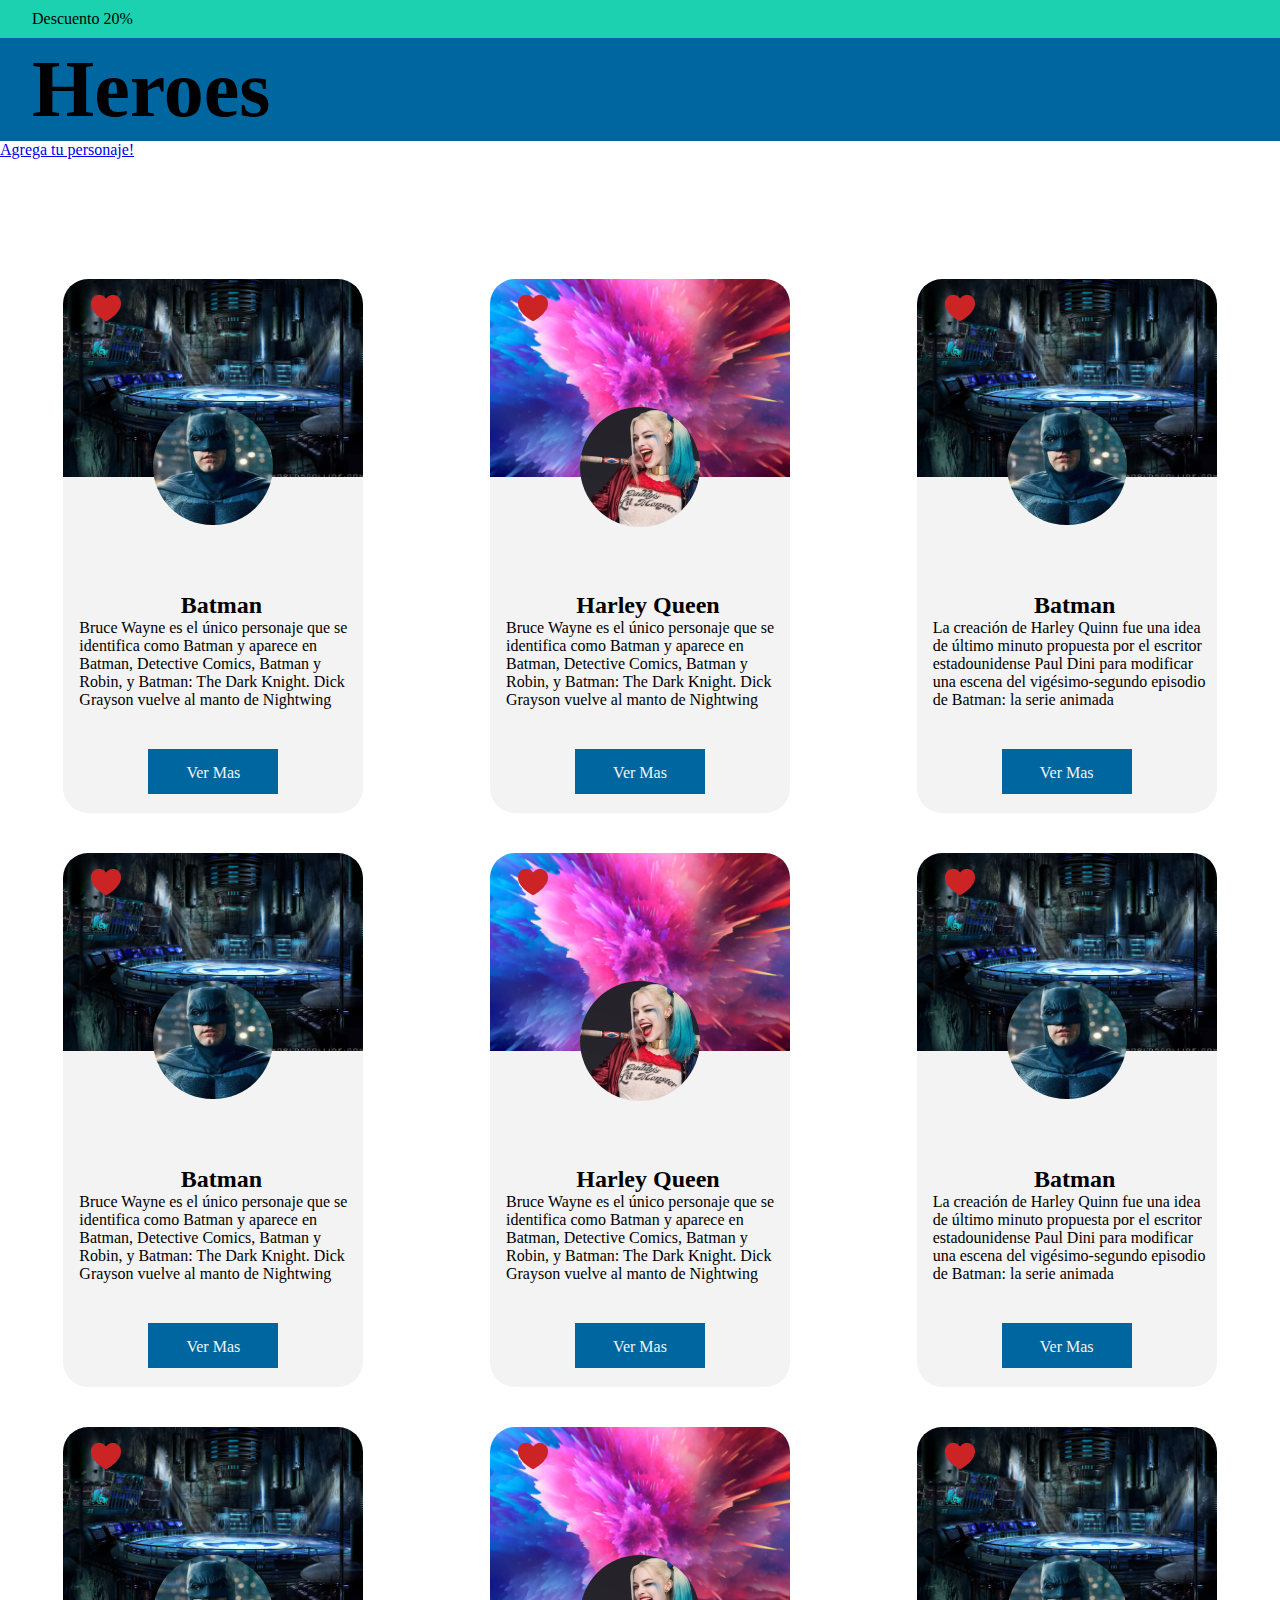
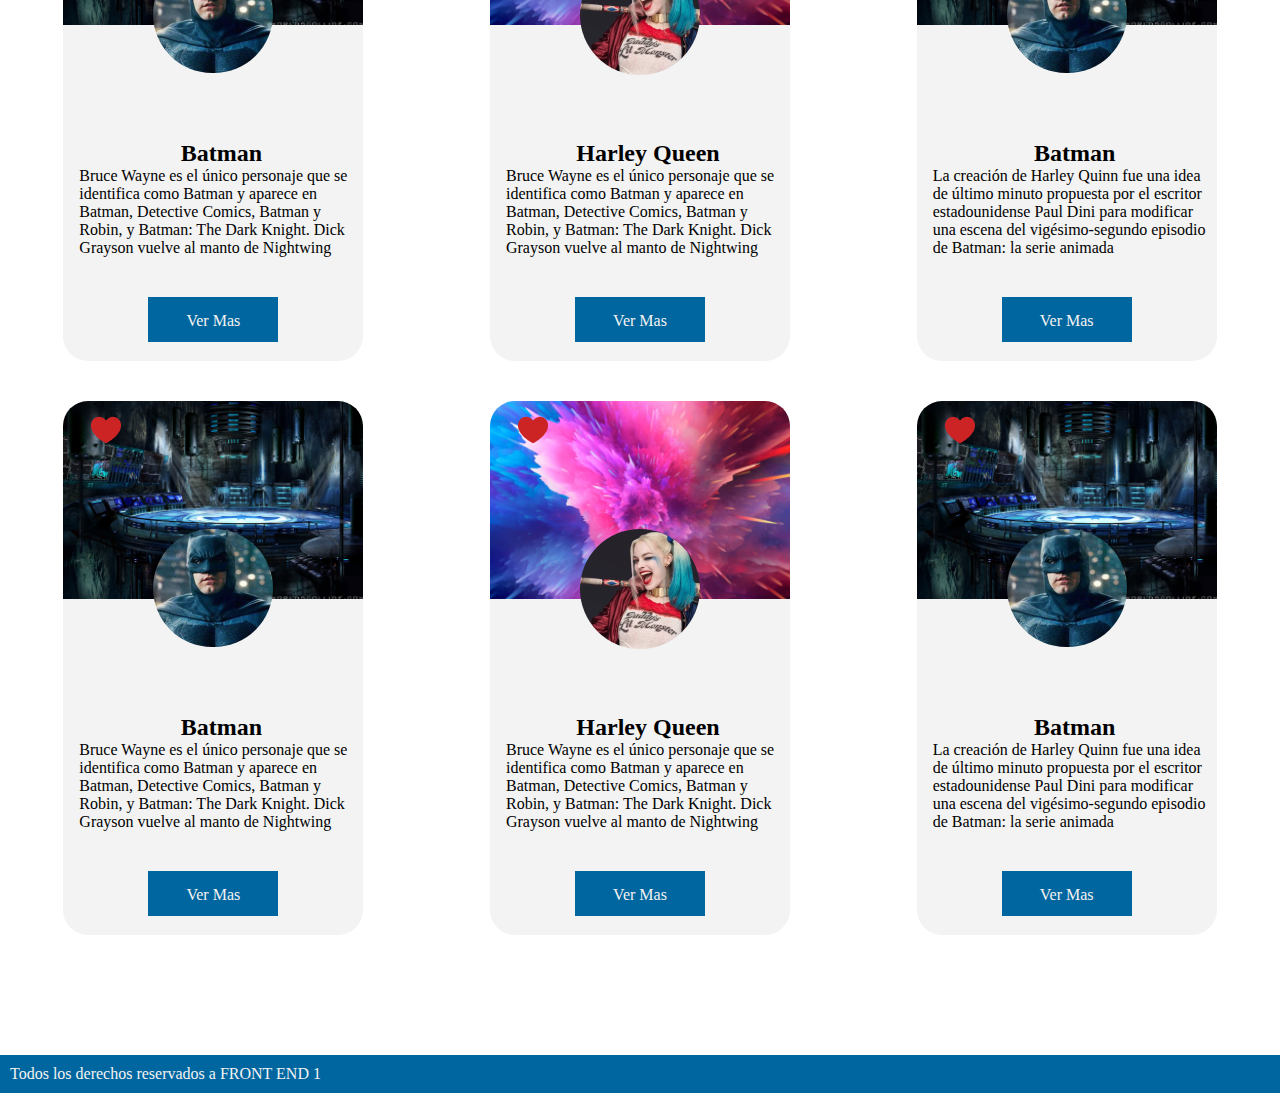
<file: index.html>
<!DOCTYPE html>
<html lang="en">
<head>
    <meta charset="UTF-8">
    <meta http-equiv="X-UA-Compatible" content="IE=edge">
    <meta name="viewport" content="width=device-width, initial-scale=1.0">
    <title>Containers</title>
    <link rel="stylesheet" href="styles.css">
</head>
<body>
    <header>
        <span>Descuento 20%</span>
    </header>
    <section class="Titulo">
        <h1>Heroes</h1>
    </section>
    <nav>
        <a href="Forms.html">Agrega tu personaje!</a>
    </nav>
    <section class="padreCartas">

        <article class="Carta">

            <div class="foto_bannet_bat">

            </div>
            <img src="Bat.png" class="foto_perfil">
            <div class="cuerpo">
                <h2>Batman</h2>
                <p>
                    Bruce Wayne es el único personaje que se identifica como Batman y aparece en Batman, Detective Comics, Batman y Robin, y Batman: The Dark Knight. Dick Grayson vuelve al manto de Nightwing

                </p>
            
        </div>
        <div class="boton">
            <p>Ver Mas</p>
        </div>
        <img class="favIcon" src="Vector.png">
    </article>
    <article class="Carta">
        <div class="foto_bannet_hc">

        </div>
        <img src="Ha.png" class="foto_perfil">
        <div class="cuerpo">
            <h2>Harley Queen</h2>
            <p>
                Bruce Wayne es el único personaje que se identifica como Batman y aparece en Batman, Detective Comics, Batman y Robin, y Batman: The Dark Knight. Dick Grayson vuelve al manto de Nightwing
            </p>
            
        </div>
        <div class="boton">
            <p>Ver Mas</p>
        </div>
        <img class="favIcon" src="Vector.png">
        
    </article>

    <article class="Carta">
        <div class="foto_bannet_bat">

        </div>
        <img src="Bat.png" class="foto_perfil">
        <div class="cuerpo">
            <h2>Batman</h2>
            <p>
                La creación de Harley Quinn fue una idea de último minuto propuesta por el escritor estadounidense Paul Dini para modificar una escena del vigésimo-segundo episodio de Batman: la serie animada
            </p>
            
        </div>
        <div class="boton">
            <p>Ver Mas</p>
        </div>
        <img class="favIcon" src="Vector.png">
        </article>        <article class="Carta">

            <div class="foto_bannet_bat">

            </div>
            <img src="Bat.png" class="foto_perfil">
            <div class="cuerpo">
                <h2>Batman</h2>
                <p>
                    Bruce Wayne es el único personaje que se identifica como Batman y aparece en Batman, Detective Comics, Batman y Robin, y Batman: The Dark Knight. Dick Grayson vuelve al manto de Nightwing

                </p>
            
        </div>
        <div class="boton">
            <p>Ver Mas</p>
        </div>
        <img class="favIcon" src="Vector.png">
    </article>
    <article class="Carta">
        <div class="foto_bannet_hc">

        </div>
        <img src="Ha.png" class="foto_perfil">
        <div class="cuerpo">
            <h2>Harley Queen</h2>
            <p>
                Bruce Wayne es el único personaje que se identifica como Batman y aparece en Batman, Detective Comics, Batman y Robin, y Batman: The Dark Knight. Dick Grayson vuelve al manto de Nightwing
            </p>
            
        </div>
        <div class="boton">
            <p>Ver Mas</p>
        </div>
        <img class="favIcon" src="Vector.png">
        
    </article>

    <article class="Carta">
        <div class="foto_bannet_bat">

        </div>
        <img src="Bat.png" class="foto_perfil">
        <div class="cuerpo">
            <h2>Batman</h2>
            <p>
                La creación de Harley Quinn fue una idea de último minuto propuesta por el escritor estadounidense Paul Dini para modificar una escena del vigésimo-segundo episodio de Batman: la serie animada
            </p>
            
        </div>
        <div class="boton">
            <p>Ver Mas</p>
        </div>
        <img class="favIcon" src="Vector.png">
        </article> <article class="Carta">

            <div class="foto_bannet_bat">

            </div>
            <img src="Bat.png" class="foto_perfil">
            <div class="cuerpo">
                <h2>Batman</h2>
                <p>
                    Bruce Wayne es el único personaje que se identifica como Batman y aparece en Batman, Detective Comics, Batman y Robin, y Batman: The Dark Knight. Dick Grayson vuelve al manto de Nightwing

                </p>
            
        </div>
        <div class="boton">
            <p>Ver Mas</p>
        </div>
        <img class="favIcon" src="Vector.png">
    </article>
    <article class="Carta">
        <div class="foto_bannet_hc">

        </div>
        <img src="Ha.png" class="foto_perfil">
        <div class="cuerpo">
            <h2>Harley Queen</h2>
            <p>
                Bruce Wayne es el único personaje que se identifica como Batman y aparece en Batman, Detective Comics, Batman y Robin, y Batman: The Dark Knight. Dick Grayson vuelve al manto de Nightwing
            </p>
            
        </div>
        <div class="boton">
            <p>Ver Mas</p>
        </div>
        <img class="favIcon" src="Vector.png">
        
    </article>

    <article class="Carta">
        <div class="foto_bannet_bat">

        </div>
        <img src="Bat.png" class="foto_perfil">
        <div class="cuerpo">
            <h2>Batman</h2>
            <p>
                La creación de Harley Quinn fue una idea de último minuto propuesta por el escritor estadounidense Paul Dini para modificar una escena del vigésimo-segundo episodio de Batman: la serie animada
            </p>
            
        </div>
        <div class="boton">
            <p>Ver Mas</p>
        </div>
        <img class="favIcon" src="Vector.png">
        </article>        <article class="Carta">

            <div class="foto_bannet_bat">

            </div>
            <img src="Bat.png" class="foto_perfil">
            <div class="cuerpo">
                <h2>Batman</h2>
                <p>
                    Bruce Wayne es el único personaje que se identifica como Batman y aparece en Batman, Detective Comics, Batman y Robin, y Batman: The Dark Knight. Dick Grayson vuelve al manto de Nightwing

                </p>
            
        </div>
        <div class="boton">
            <p>Ver Mas</p>
        </div>
        <img class="favIcon" src="Vector.png">
    </article>
    <article class="Carta">
        <div class="foto_bannet_hc">

        </div>
        <img src="Ha.png" class="foto_perfil">
        <div class="cuerpo">
            <h2>Harley Queen</h2>
            <p>
                Bruce Wayne es el único personaje que se identifica como Batman y aparece en Batman, Detective Comics, Batman y Robin, y Batman: The Dark Knight. Dick Grayson vuelve al manto de Nightwing
            </p>
            
        </div>
        <div class="boton">
            <p>Ver Mas</p>
        </div>
        <img class="favIcon" src="Vector.png">
        
    </article>

    <article class="Carta">
        <div class="foto_bannet_bat">

        </div>
        <img src="Bat.png" class="foto_perfil">
        <div class="cuerpo">
            <h2>Batman</h2>
            <p>
                La creación de Harley Quinn fue una idea de último minuto propuesta por el escritor estadounidense Paul Dini para modificar una escena del vigésimo-segundo episodio de Batman: la serie animada
            </p>
            
        </div>
        <div class="boton">
            <p>Ver Mas</p>
        </div>
        <img class="favIcon" src="Vector.png">
        </article>

    </section>
    <footer>
        <p>Todos los derechos reservados a FRONT END 1
        </p>
    </footer>
</body>
</html>
</file>
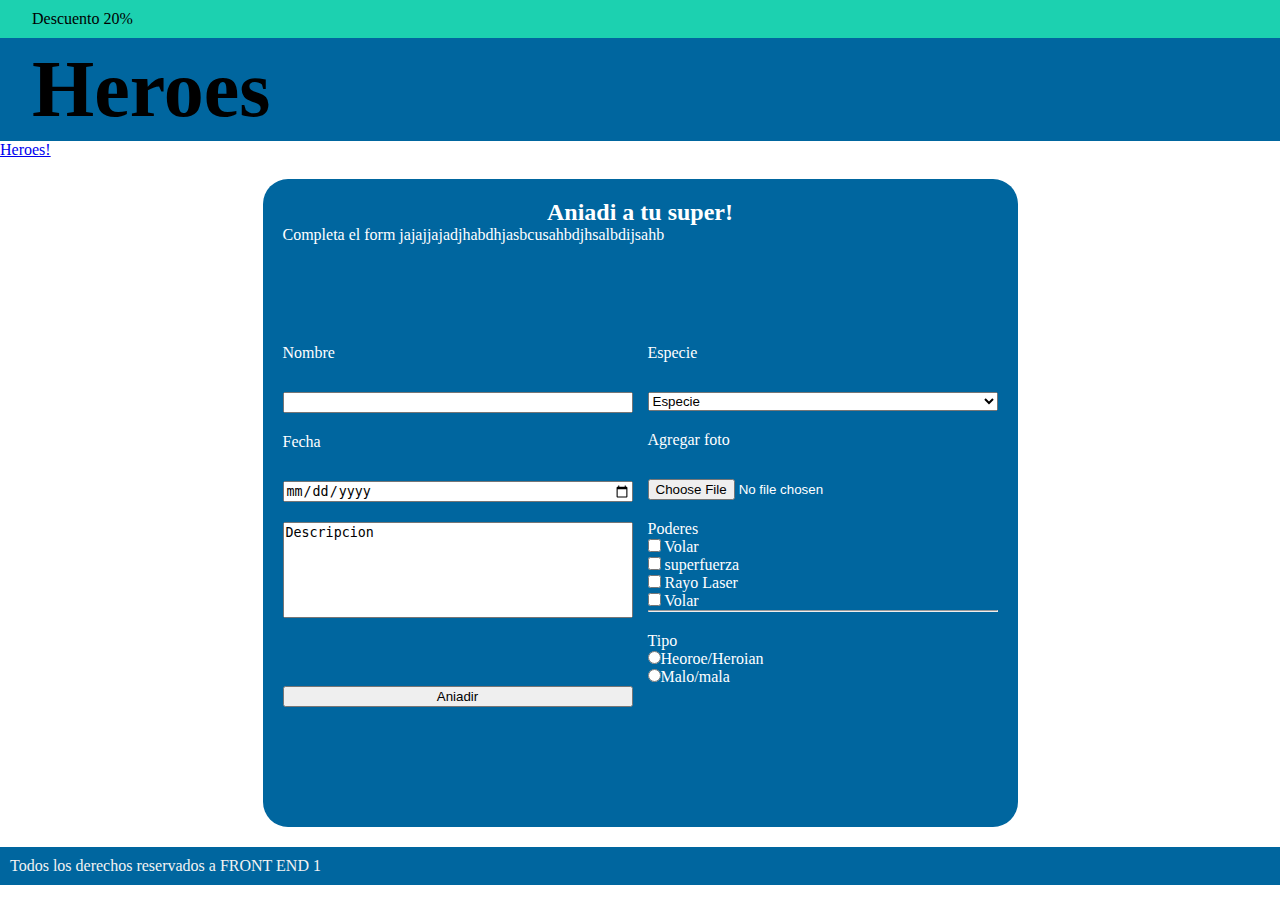
<file: Forms.html>
<!DOCTYPE html>
<html lang="en">
<head>
    <meta charset="UTF-8">
    <meta http-equiv="X-UA-Compatible" content="IE=edge">
    <meta name="viewport" content="width=device-width, initial-scale=1.0">
    <title>Containers</title>
    <link rel="stylesheet" href="styles.css">
</head>
<body>
    <header>
        <span>Descuento 20%</span>
    </header>
    <section class="Titulo">
        <h1>Heroes</h1>
    </section>
    <a href="index.html">Heroes!
    </a>
    <section class="padre">
        <Article class="CajaForm">
            <h2>Aniadi a tu super!</h2>
            <span>Completa el form jajajjajadjhabdhjasbcusahbdjhsalbdijsahb</span>
            <form class="Formulario1">

                <div class="Columna1">

                    <label for="Nombre">Nombre</label>
                    <input type="text" id="Nombre" required>

                    <label for="fecha">Fecha</label>
                    <input type="date" id="fecha">

                    <textarea rows="6">Descripcion</textarea>
                </div>
                
                <div class="Columna2">
                    <label for="Especie">Especie</label>
                    <select name="Especie" required>
                        <option value="" selected disabled>Especie</option>
                        <option value="Villano">Villano</option>
                        <option value="humano">Humano</option>
                        <option value="boludo">Boludo</option>
                    </select>
    
    
    
                    <label for="foto">Agregar foto</label>
                    <input type="file" form="foto">
    
    
                <div class="box">
                    <label >Poderes</label> <br>
    
                        <span><input type="checkbox" value="Volar"> <label for="Volar">Volar</label></span>
                        <span><input type="checkbox" value="superfuerza"> <label for="superfuerza">superfuerza</label></span>
                        <span><input type="checkbox" value="Rayolaser"> <label for="Rayolaser">Rayo Laser</label></span>
                        <span><input type="checkbox" value="Volar"> <label for="Volar">Volar</label></span>
                </div>
                    <hr>
    
                <div class="box">
                    <label>Tipo</label><br>
                    <span><input type="radio" value="Heroe" name="tipo"><label for="good">Heoroe/Heroian</label></span>
                    <span><input type="radio" value="villano" name="tipo"><label for="bad">Malo/mala</label></span>
                </div>

                </div>




                <button>Aniadir</button>

            </form>

        </Article>

    </section>
    <footer>
        <p>Todos los derechos reservados a FRONT END 1
        </p>
    </footer>
</body>
</html>
</file>
<file: styles.css>
*{
    margin: 0px;
    
}

header{
    background-color:#1CD1B0;
    text-indent: 2rem;
    padding: 10px 0;
}

.Titulo{
    text-indent: 2rem;
    font-style: normal;
    font-weight: 400;
    font-size: 40px;
    line-height: 47px;
    padding: 28px 0;
    background-color: #00669F;
    position: sticky;
    top: 0;
    z-index: 1;
    border: black 2px;
}

.padre{
    background-color: #00669F;
    padding: 20px;
    margin: 20px 0;
    width: fit-content;
    margin-inline: auto;
    border-radius: 25px;
    color: white;
}




.Carta{
    position: relative;
    background-color: #F3F3F3;
    height: 534px;
    width: 300px;
    border-radius: 25px;


}

.favIcon {
    position: absolute;
    left: 28px;
    top: 15px;
}

.foto_bannet_bat{
    position: absolute;
    background-image: url(FondoBat.png);
    width: 100%;
    height: 198px;
    background-size: cover;
    border-radius: 25px 25px 0 0;
}

.foto_bannet_hc{
    position: absolute;
    background-image: url(FondoHa.png);
    width: 100%;
    height: 198px;
    background-size: cover;
    border-radius: 25px 25px 0 0;
}

.foto_perfil {
    position: relative;
    top: 128px;
    left: 90px;
    border-radius: 100px;
    
    
}

h2{
    text-align: center;
}
.cuerpo{
    position: absolute;
    left:16px;
    bottom: 104px;
}

.boton{
    position: absolute;
    background-color: #00669F;
    color: #F3F3F3;
    left: 85px;
    bottom: 19px;
    text-align: center;
    height: 45px;
    width: 130px;

}

.boton p {
    position: relative;
    top: 15px;
}

footer{
    background-color: #00669F;
    padding: 10px;
    color: #F3F3F3;

}


form span {
    display: block;
}



/*Cartas*/

.Carta{
    position: relative;
    background-color: #F3F3F3;
    height: 534px;
    width: 300px;
    border-radius: 25px;
    margin: 20px;


}
.favIcon {
    position: absolute;
    left: 28px;
    top: 15px;
}

.foto_bannet_bat{
    position: absolute;
    background-image: url(FondoBat.png);
    width: 100%;
    height: 198px;
    background-size: cover;
    border-radius: 25px 25px 0 0;
}

.foto_bannet_hc{
    position: absolute;
    background-image: url(FondoHa.png);
    width: 100%;
    height: 198px;
    background-size: cover;
    border-radius: 25px 25px 0 0;
}

.foto_perfil {
    position: relative;
    top: 128px;
    left: 90px;
    border-radius: 100px;
    
    
}
.boton{
    position: absolute;
    background-color: #00669F;
    color: #F3F3F3;
    left: 85px;
    bottom: 19px;
    text-align: center;
    height: 45px;
    width: 130px;

}

.boton p {
    position: relative;
    top: 15px;
}



.padreCartas{
    display: flex;
    flex-wrap: wrap;
    justify-content: space-around;
    margin-block: 100px;
    
}



/* Form Settings */

label{
    margin-bottom: 30px;
}
input{
    margin-bottom: 20px;
}
select{
    margin-bottom: 20px;
}

span input{
    margin-bottom: unset;
}

hr{
    margin-bottom: 20px;
}



.Formulario1{
    
    display: grid;
    grid-template-columns: 350px 350px;
    column-gap: 15px;
    margin-inline: auto;
    justify-content: center;
    margin-block: 100px;
    
}

.Columna1{
    display: flex;
    flex-direction: column;
}
.Columna2{
    display: flex;
    flex-direction: column;
}

textarea{
    resize: none;
}



/* Mobile */

@media only screen and (max-width: 390px) {
    .Formulario1{
    
        display: grid;
        grid-template-columns: 350px; 
        
        
    }
  }
</file>
